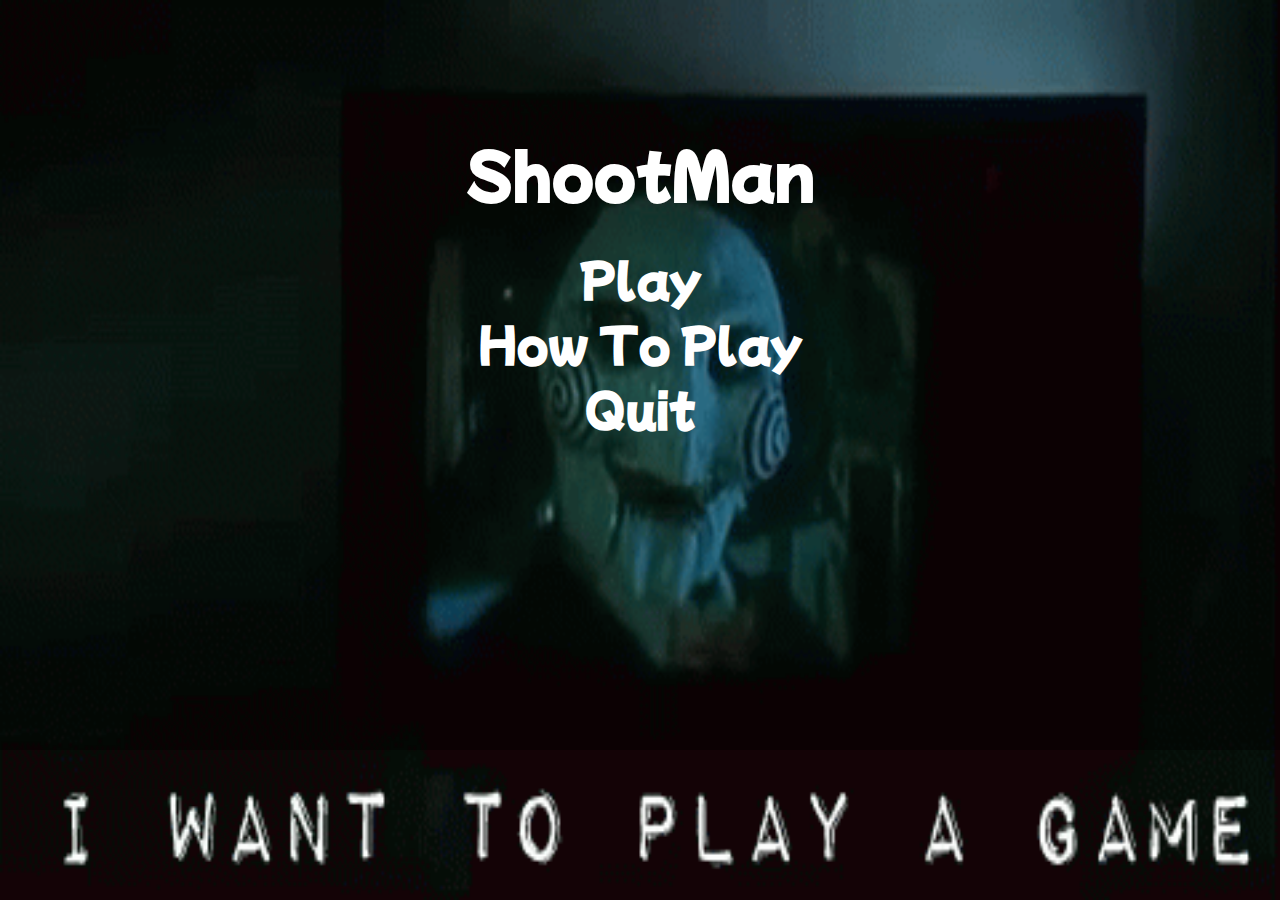
<file: index.html>
<!DOCTYPE html>
<html lang="en">
<head>
    <meta charset="UTF-8">
    <meta http-equiv="X-UA-Compatible" content="IE=edge">
    <meta name="viewport" content="width=device-width, initial-scale=1.0">
    <link rel="stylesheet" href="style.css">
    <link href="https://fonts.googleapis.com/css2?family=Mochiy+Pop+One&display=swap" rel="stylesheet">
    <title>Home</title>
    <style>
        body{
            height: 100vh;
            font-size: 30px;
            background-color: black;
        }
        .container{
            background-color: rgba(0, 0, 0, 0.384);
        }
        img {
            height: 100vh;
            position:absolute;
            z-index: -1;
            width: 100%;
            height: 100%;
        }
        a{
            color: white;
        }
        a:hover{
            border: 3px solid lightgreen;
        }
        .menu{
            padding-top: 10%;
        }
        @media screen and (max-width: 900px){
            body {
                font-size: 20px;
            }
            /* h2 a {
                font-size: 20px;
            } */
        }
        @media screen and (max-width: 600px){
            body {
                font-size: 15px;
            }
            .h1 {
                margin: auto;
            }
            /* h2 a {
                font-size: 20px;
            } */
        }
    </style>
</head>
<body>
    <img src="img2/wannaPlay.gif" alt="wanna play">
    <div class="container text-center">
        <div class="menu LightFont">
            <h1>ShootMan</h1>
            <h2>
                <a href="game.html">Play</a>
            </h2>
            <h2>
                <a href="rules.html">How To Play</a>
            </h2>
            <h2>
                <a href="https://www.google.com/">Quit</a>
            </h2>
        </div>
    </div>
</body>
</html>
</file>
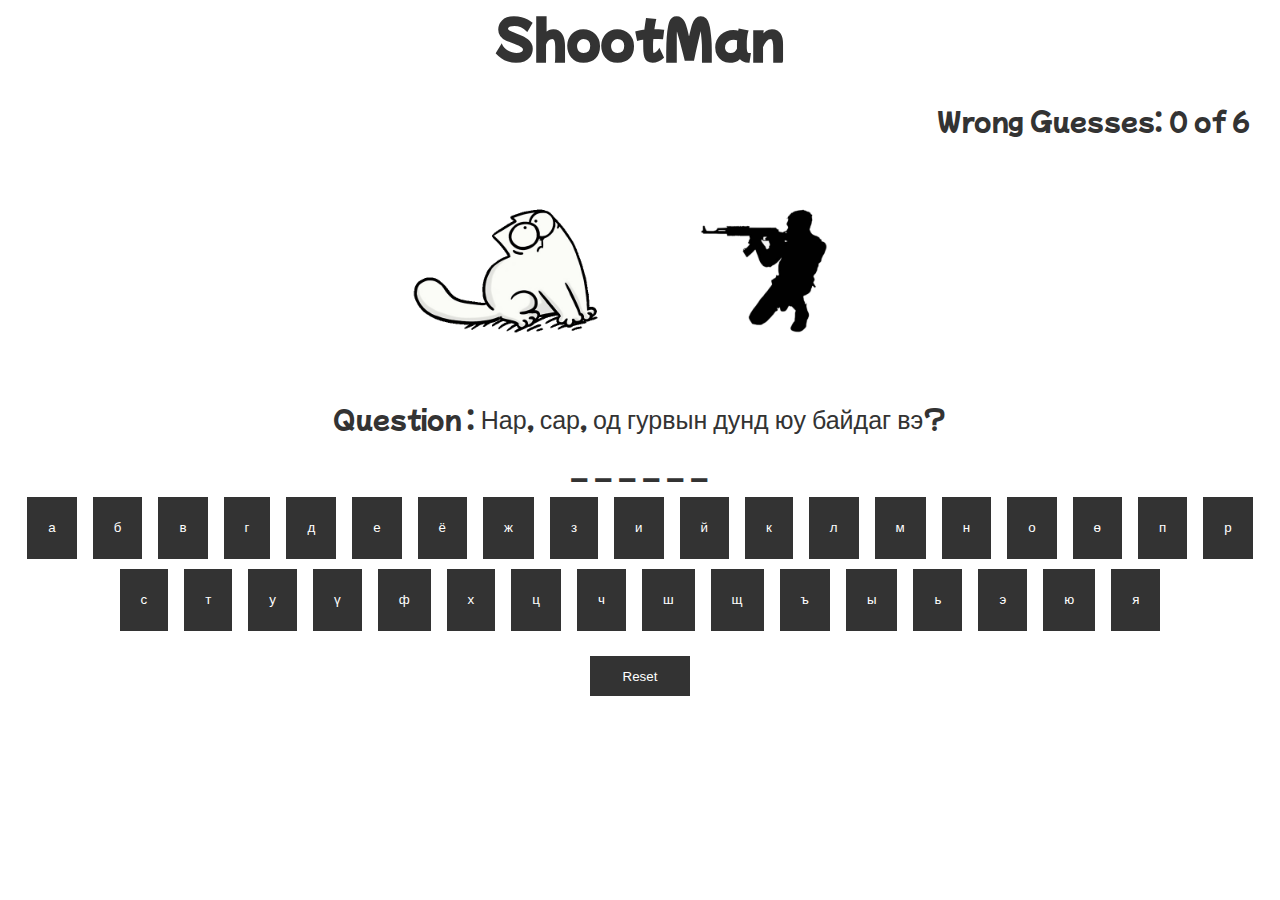
<file: game.html>
<!DOCTYPE html>
<html lang="en">
<head>
  <meta charset="UTF-8">
  <meta name="viewport" content="width=device-width, initial-scale=1.0">
  <meta http-equiv="X-UA-Compatible" content="ie=edge">
  <link href="https://fonts.googleapis.com/css2?family=Mochiy+Pop+One&display=swap" rel="stylesheet">
  <link rel="stylesheet" href="style.css">
  <style>
    img {
      background-size: 50%;
    }
  </style>
  <title>ShootMan</title>
</head>
<body>
<div class="container DarkFont">
  <h1 class="text-center">ShootMan</h1>
  <div class="float-right">Wrong Guesses: <span id='mistakes'>0</span> of <span id='maxWrong'></span></div>
  <div class="text-center">
    <img id='hangmanPic' src="img2/0.jpg">
    <p>Question : <span id="Hint"> </span></p>
    <p id="wordSpotlight">Taah word ened baina.</p>
    <div id="keyboard"></div>
    <button class="btn" onClick="reset()">Reset</button>
  </div> 
</div>

<script src='hangman.js'></script>
</body>
</html>
</file>
<file: style.css>
* {
    margin: 0;
    padding: 0;
}
body {
    background-color: #fff;
    font-family: 'Mochiy Pop One', sans-serif;
    font-size: 25px;
}
.container {
    width: 100%;
    height: 750px;
}
.container p {
    margin: 10px;
}
.container h1 {
    margin-bottom: 30px;
}
.container img {
    display: block;
    z-index: -1;
    align-items: center;
    margin: 0 30%;
    width: 40%;
}
.container a{
    text-decoration: none;
}
.container a:hover{
    color: orange;
}
.keyboard {
    width: 98%;
    height: 43%;
    margin: 0 1%;
}
.keyboardButton {
    line-height: 20px;
    padding: 20px;
    margin: 5px;
    border: 1px solid #333;
    text-decoration: none;
    color: #fff;
    background-color: #333;
}
.keyboardButton:hover {
    color: white;
    background-color: orange;
}
.text-center {
    text-align: center;
    align-items: center;
    margin: 0 auto;
}
.float-right {
    float: right;
    margin-right: 30px;
}
.btn {
    width: 100px;
    height: 40px;
    background-color: #333;
    border: none;
    margin: 20px;
    color: #fff;
}
.btn:hover {
    color: #fff;
    background-color: orange;
    border: 2px solid #fff;
}
img {
    position:relative;
    z-index: 1;
}
/* Tools */
.LightFont{
    color: white;
}
.DarkFont{
    color: #333;
}
/* @media screen and (min-width: 900px) and (max-width: 1600px){

} */
@media screen and (max-width: 900px){
    body {
        font-size: 17px;
    }
}
@media screen and (max-width: 600px){
    body {
        font-size: 15px;
    }
    .keyboardButton{
        line-height: 10px;
        padding: 10px;
        margin: 2px;
    }
    .btn {
        width: 50px;
        height: 20px;
        margin: 2px;
        font-size: 10px;
    }
}
</file>
